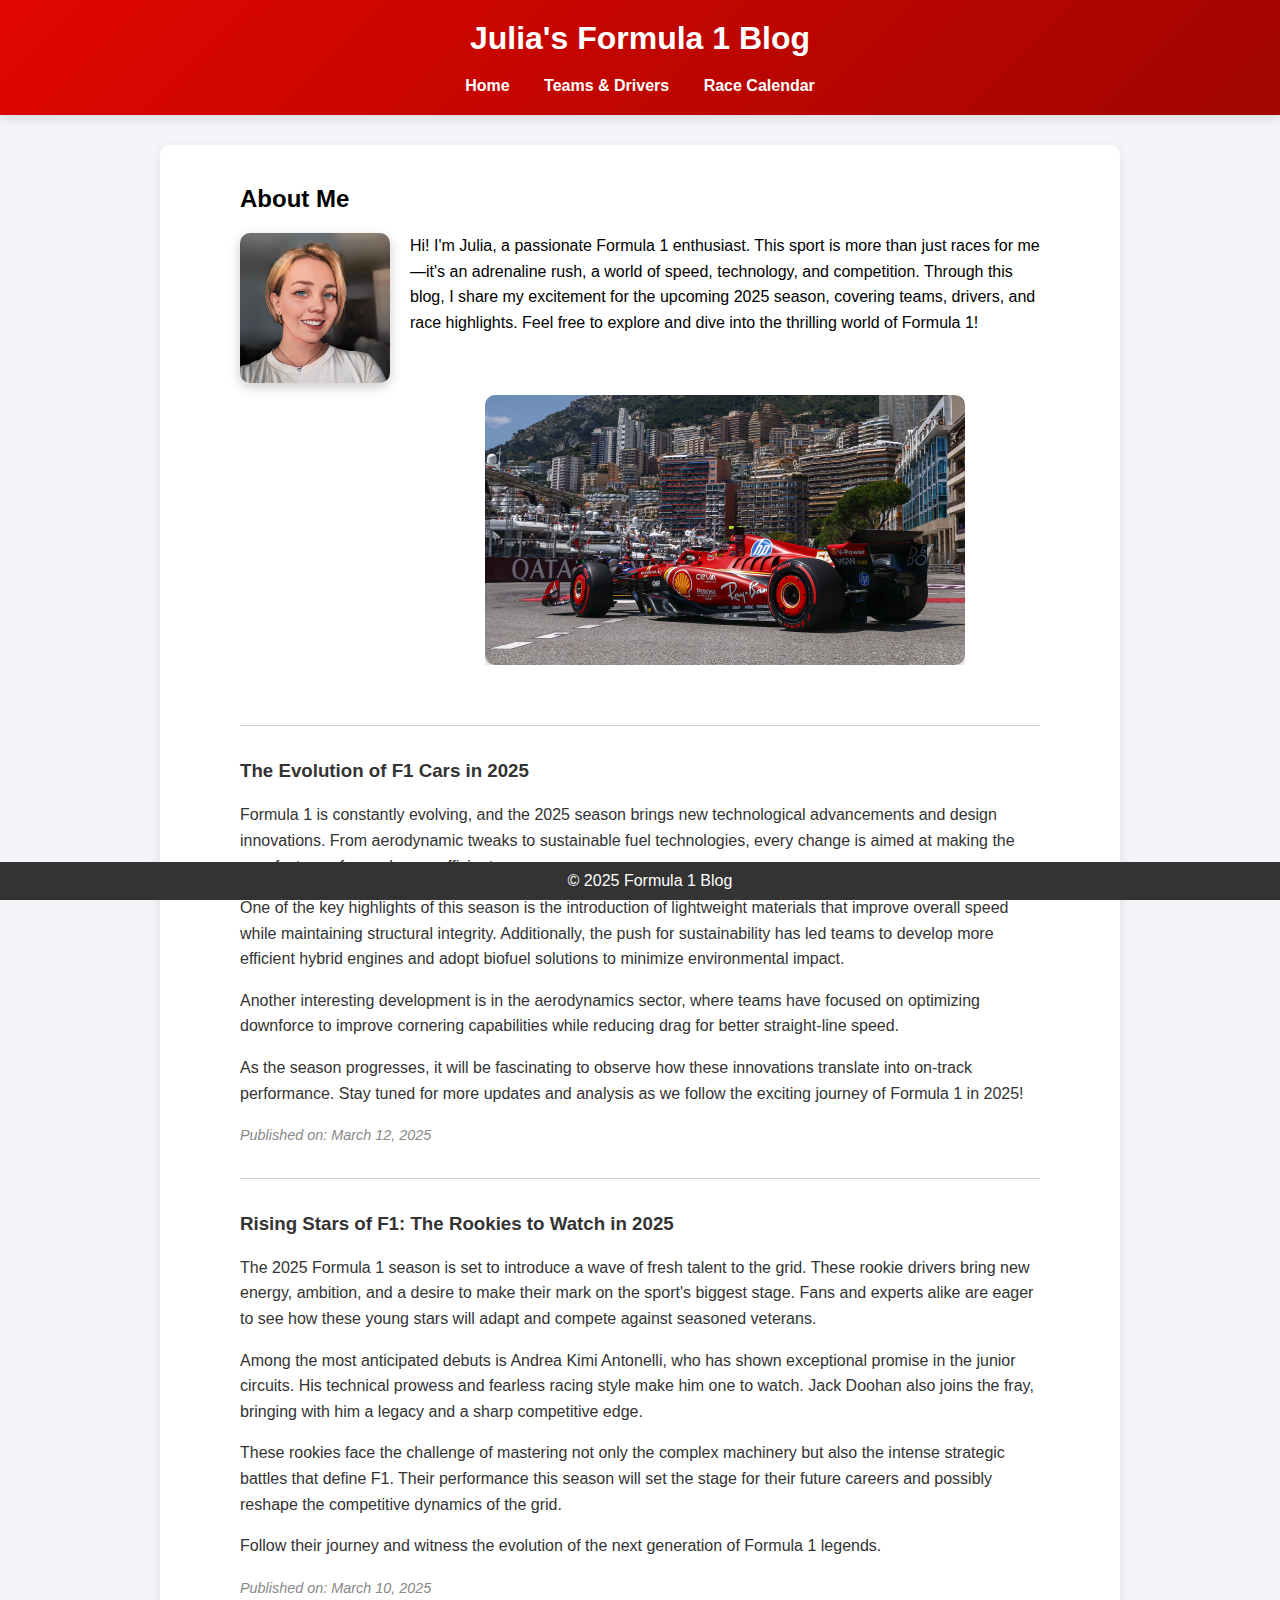
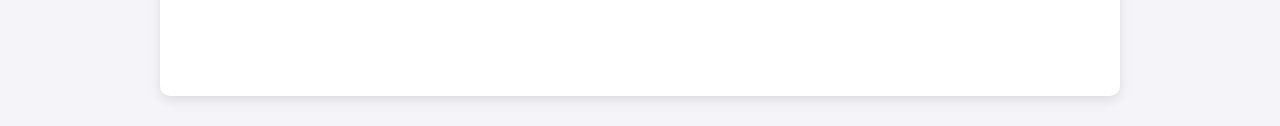
<file: index.html>
<!DOCTYPE html>
<html lang="en">
  <head>
    <link rel="icon" href="img/favicon.ico" type="image/x-icon" />
    <meta charset="UTF-8" />
    <meta name="viewport" content="width=device-width, initial-scale=1.0" />
    <title>F1 2025: Upcoming Season</title>
    <link rel="stylesheet" href="css/style.css" />
    <style>
      body {
        margin: 0;
        padding: 0;
      }
      main {
        max-width: 800px;
        margin: 30px auto;
        padding: 80px;
        padding-top: 40px;
      }
      .profile {
        float: left;
        margin: 0 20px 20px 0;
        width: 150px;
        height: 150px;
        object-fit: cover;
        border-radius: 10px;
        box-shadow: 0 4px 12px rgba(0, 0, 0, 0.2);
      }
      .carousel-container {
        position: relative;
        margin: 60px auto;
        display: flex;
        justify-content: center;
        align-items: center;
        width: 60%;
        overflow: hidden;
      }
      .carousel-img {
        width: 100%;
        height: auto;
        border-radius: 10px;
        box-shadow: 0 4px 8px rgba(0, 0, 0, 0.2);
        transition: opacity 0.5s ease-in-out;
      }
      .carousel-btn {
        position: absolute;
        top: 50%;
        transform: translateY(-50%);
        background-color: rgba(0, 0, 0, 0.5);
        color: white;
        border: none;
        padding: 10px;
        cursor: pointer;
        border-radius: 50%;
        opacity: 0;
        transition: opacity 0.3s ease;
      }
      .carousel-container:hover .carousel-btn {
        opacity: 1;
      }
      .divider {
        width: 100%;
        margin: 30px 0;
        height: 1px;
        background-color: #ccc;
      }
      .post-info {
        text-align: left;
        font-size: 1rem;
        color: #333;
        line-height: 1.6;
      }
      .post-info h3 {
        margin-bottom: 10px;
      }
      .post-info em {
        color: #888;
        font-size: 0.9rem;
      }
      .prev-btn {
        left: 10px;
      }
      .next-btn {
        right: 10px;
      }
    </style>
  </head>
  <body>
    <header>
      <h1>Julia's Formula 1 Blog</h1>
      <nav>
        <a href="index.html">Home</a>
        <a href="teams.html">Teams & Drivers</a>
        <a href="calendar.html">Race Calendar</a>
      </nav>
    </header>
    <main>
      <h2>About Me</h2>
      <img src="img/myphoto.jpg" alt="My Photo" class="profile" />
      <p>
        Hi! I'm Julia, a passionate Formula 1 enthusiast. This sport is more
        than just races for me—it's an adrenaline rush, a world of speed,
        technology, and competition. Through this blog, I share my excitement
        for the upcoming 2025 season, covering teams, drivers, and race
        highlights. Feel free to explore and dive into the thrilling world of
        Formula 1!
      </p>
      <div class="carousel-container">
        <img
          src="img/f1.jpg"
          alt="Formula 1"
          class="carousel-img"
          id="carousel"
        />
        <button class="carousel-btn prev-btn" onclick="changeImage(-1)">
          &#10094;
        </button>
        <button class="carousel-btn next-btn" onclick="changeImage(1)">
          &#10095;
        </button>
      </div>
      <div class="divider"></div>
      <div class="post-info">
        <h3>The Evolution of F1 Cars in 2025</h3>
        <p>
          Formula 1 is constantly evolving, and the 2025 season brings new
          technological advancements and design innovations. From aerodynamic
          tweaks to sustainable fuel technologies, every change is aimed at
          making the cars faster, safer, and more efficient.
        </p>
        <p>
          One of the key highlights of this season is the introduction of
          lightweight materials that improve overall speed while maintaining
          structural integrity. Additionally, the push for sustainability has
          led teams to develop more efficient hybrid engines and adopt biofuel
          solutions to minimize environmental impact.
        </p>
        <p>
          Another interesting development is in the aerodynamics sector, where
          teams have focused on optimizing downforce to improve cornering
          capabilities while reducing drag for better straight-line speed.
        </p>
        <p>
          As the season progresses, it will be fascinating to observe how these
          innovations translate into on-track performance. Stay tuned for more
          updates and analysis as we follow the exciting journey of Formula 1 in
          2025!
        </p>
        <p><em>Published on: March 12, 2025</em></p>
      </div>
      <div class="divider"></div>
      <div class="post-info">
        <h3>Rising Stars of F1: The Rookies to Watch in 2025</h3>
        <p>
          The 2025 Formula 1 season is set to introduce a wave of fresh talent
          to the grid. These rookie drivers bring new energy, ambition, and a
          desire to make their mark on the sport's biggest stage. Fans and
          experts alike are eager to see how these young stars will adapt and
          compete against seasoned veterans.
        </p>
        <p>
          Among the most anticipated debuts is Andrea Kimi Antonelli, who has
          shown exceptional promise in the junior circuits. His technical
          prowess and fearless racing style make him one to watch. Jack Doohan
          also joins the fray, bringing with him a legacy and a sharp
          competitive edge.
        </p>
        <p>
          These rookies face the challenge of mastering not only the complex
          machinery but also the intense strategic battles that define F1. Their
          performance this season will set the stage for their future careers
          and possibly reshape the competitive dynamics of the grid.
        </p>
        <p>
          Follow their journey and witness the evolution of the next generation
          of Formula 1 legends.
        </p>
        <p><em>Published on: March 10, 2025</em></p>
      </div>
    </main>
    <footer>&copy; 2025 Formula 1 Blog</footer>

    <script>
      const images = [
        "img/f1.jpg",
        "img/f1-2.jpg",
        "img/f1-3.jpg",
        "img/f1-4.jpg",
        "img/f1-5.jpg",
      ];
      let currentImage = 0;

      function changeImage(direction) {
        const carousel = document.getElementById("carousel");
        carousel.style.opacity = 0;
        setTimeout(() => {
          currentImage += direction;
          if (currentImage < 0) currentImage = images.length - 1;
          if (currentImage >= images.length) currentImage = 0;
          carousel.src = images[currentImage];
          carousel.style.opacity = 1;
        }, 300);
      }
    </script>
  </body>
</html>
</file>
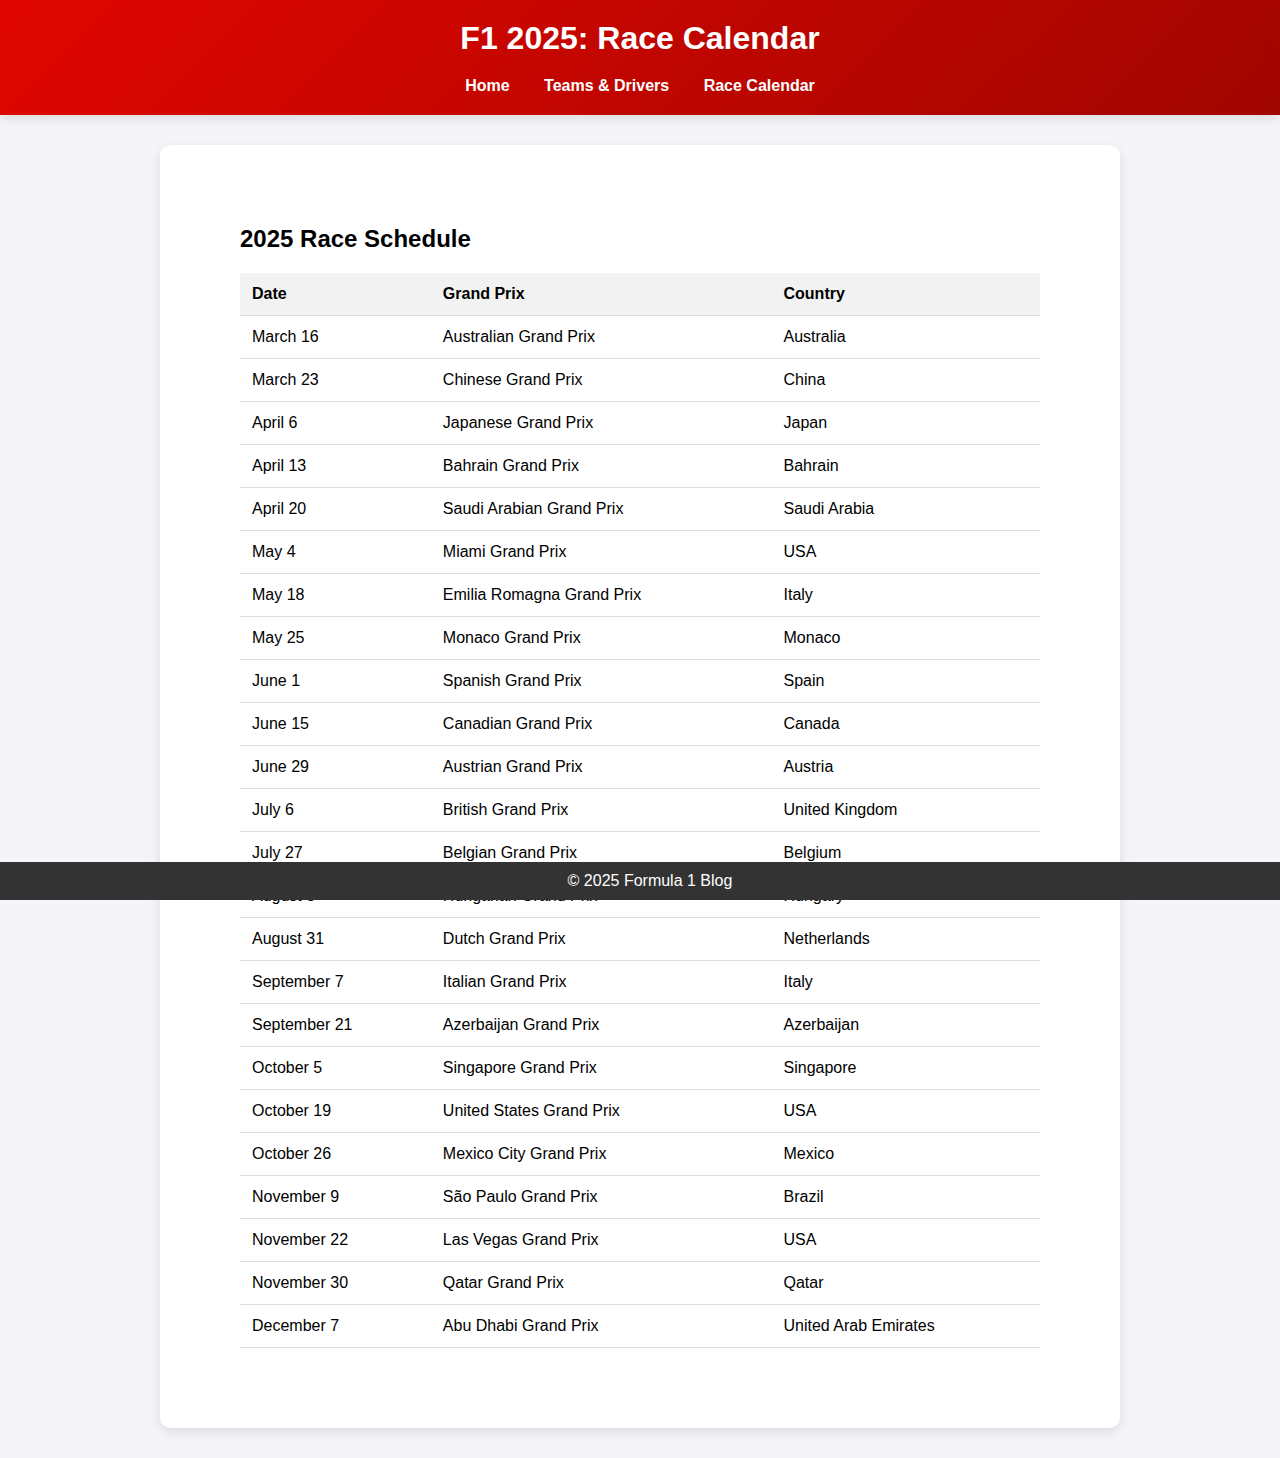
<file: calendar.html>
<!DOCTYPE html>
<html lang="en">
  <head>
    <meta charset="UTF-8" />
    <meta name="viewport" content="width=device-width, initial-scale=1.0" />
    <title>F1 2025: Race Calendar</title>
    <link rel="stylesheet" href="css/style.css" />
    <style>
      table {
        width: 800px;
        border-collapse: collapse;
        margin-top: 20px;
      }
      th,
      td {
        padding: 12px;
        text-align: left;
        border-bottom: 1px solid #ddd;
      }
      th {
        background-color: #f2f2f2;
      }
    </style>
  </head>
  <body>
    <header>
      <h1>F1 2025: Race Calendar</h1>
      <nav>
        <a href="index.html">Home</a>
        <a href="teams.html">Teams & Drivers</a>
        <a href="calendar.html">Race Calendar</a>
      </nav>
    </header>
    <main>
      <h2>2025 Race Schedule</h2>
      <table>
        <tr>
          <th>Date</th>
          <th>Grand Prix</th>
          <th>Country</th>
        </tr>
        <tr>
          <td>March 16</td>
          <td>Australian Grand Prix</td>
          <td>Australia</td>
        </tr>
        <tr>
          <td>March 23</td>
          <td>Chinese Grand Prix</td>
          <td>China</td>
        </tr>
        <tr>
          <td>April 6</td>
          <td>Japanese Grand Prix</td>
          <td>Japan</td>
        </tr>
        <tr>
          <td>April 13</td>
          <td>Bahrain Grand Prix</td>
          <td>Bahrain</td>
        </tr>
        <tr>
          <td>April 20</td>
          <td>Saudi Arabian Grand Prix</td>
          <td>Saudi Arabia</td>
        </tr>
        <tr>
          <td>May 4</td>
          <td>Miami Grand Prix</td>
          <td>USA</td>
        </tr>
        <tr>
          <td>May 18</td>
          <td>Emilia Romagna Grand Prix</td>
          <td>Italy</td>
        </tr>
        <tr>
          <td>May 25</td>
          <td>Monaco Grand Prix</td>
          <td>Monaco</td>
        </tr>
        <tr>
          <td>June 1</td>
          <td>Spanish Grand Prix</td>
          <td>Spain</td>
        </tr>
        <tr>
          <td>June 15</td>
          <td>Canadian Grand Prix</td>
          <td>Canada</td>
        </tr>
        <tr>
          <td>June 29</td>
          <td>Austrian Grand Prix</td>
          <td>Austria</td>
        </tr>
        <tr>
          <td>July 6</td>
          <td>British Grand Prix</td>
          <td>United Kingdom</td>
        </tr>
        <tr>
          <td>July 27</td>
          <td>Belgian Grand Prix</td>
          <td>Belgium</td>
        </tr>
        <tr>
          <td>August 3</td>
          <td>Hungarian Grand Prix</td>
          <td>Hungary</td>
        </tr>
        <tr>
          <td>August 31</td>
          <td>Dutch Grand Prix</td>
          <td>Netherlands</td>
        </tr>
        <tr>
          <td>September 7</td>
          <td>Italian Grand Prix</td>
          <td>Italy</td>
        </tr>
        <tr>
          <td>September 21</td>
          <td>Azerbaijan Grand Prix</td>
          <td>Azerbaijan</td>
        </tr>
        <tr>
          <td>October 5</td>
          <td>Singapore Grand Prix</td>
          <td>Singapore</td>
        </tr>
        <tr>
          <td>October 19</td>
          <td>United States Grand Prix</td>
          <td>USA</td>
        </tr>
        <tr>
          <td>October 26</td>
          <td>Mexico City Grand Prix</td>
          <td>Mexico</td>
        </tr>
        <tr>
          <td>November 9</td>
          <td>São Paulo Grand Prix</td>
          <td>Brazil</td>
        </tr>
        <tr>
          <td>November 22</td>
          <td>Las Vegas Grand Prix</td>
          <td>USA</td>
        </tr>
        <tr>
          <td>November 30</td>
          <td>Qatar Grand Prix</td>
          <td>Qatar</td>
        </tr>
        <tr>
          <td>December 7</td>
          <td>Abu Dhabi Grand Prix</td>
          <td>United Arab Emirates</td>
        </tr>
      </table>
    </main>
    <footer>&copy; 2025 Formula 1 Blog</footer>
  </body>
</html>
</file>
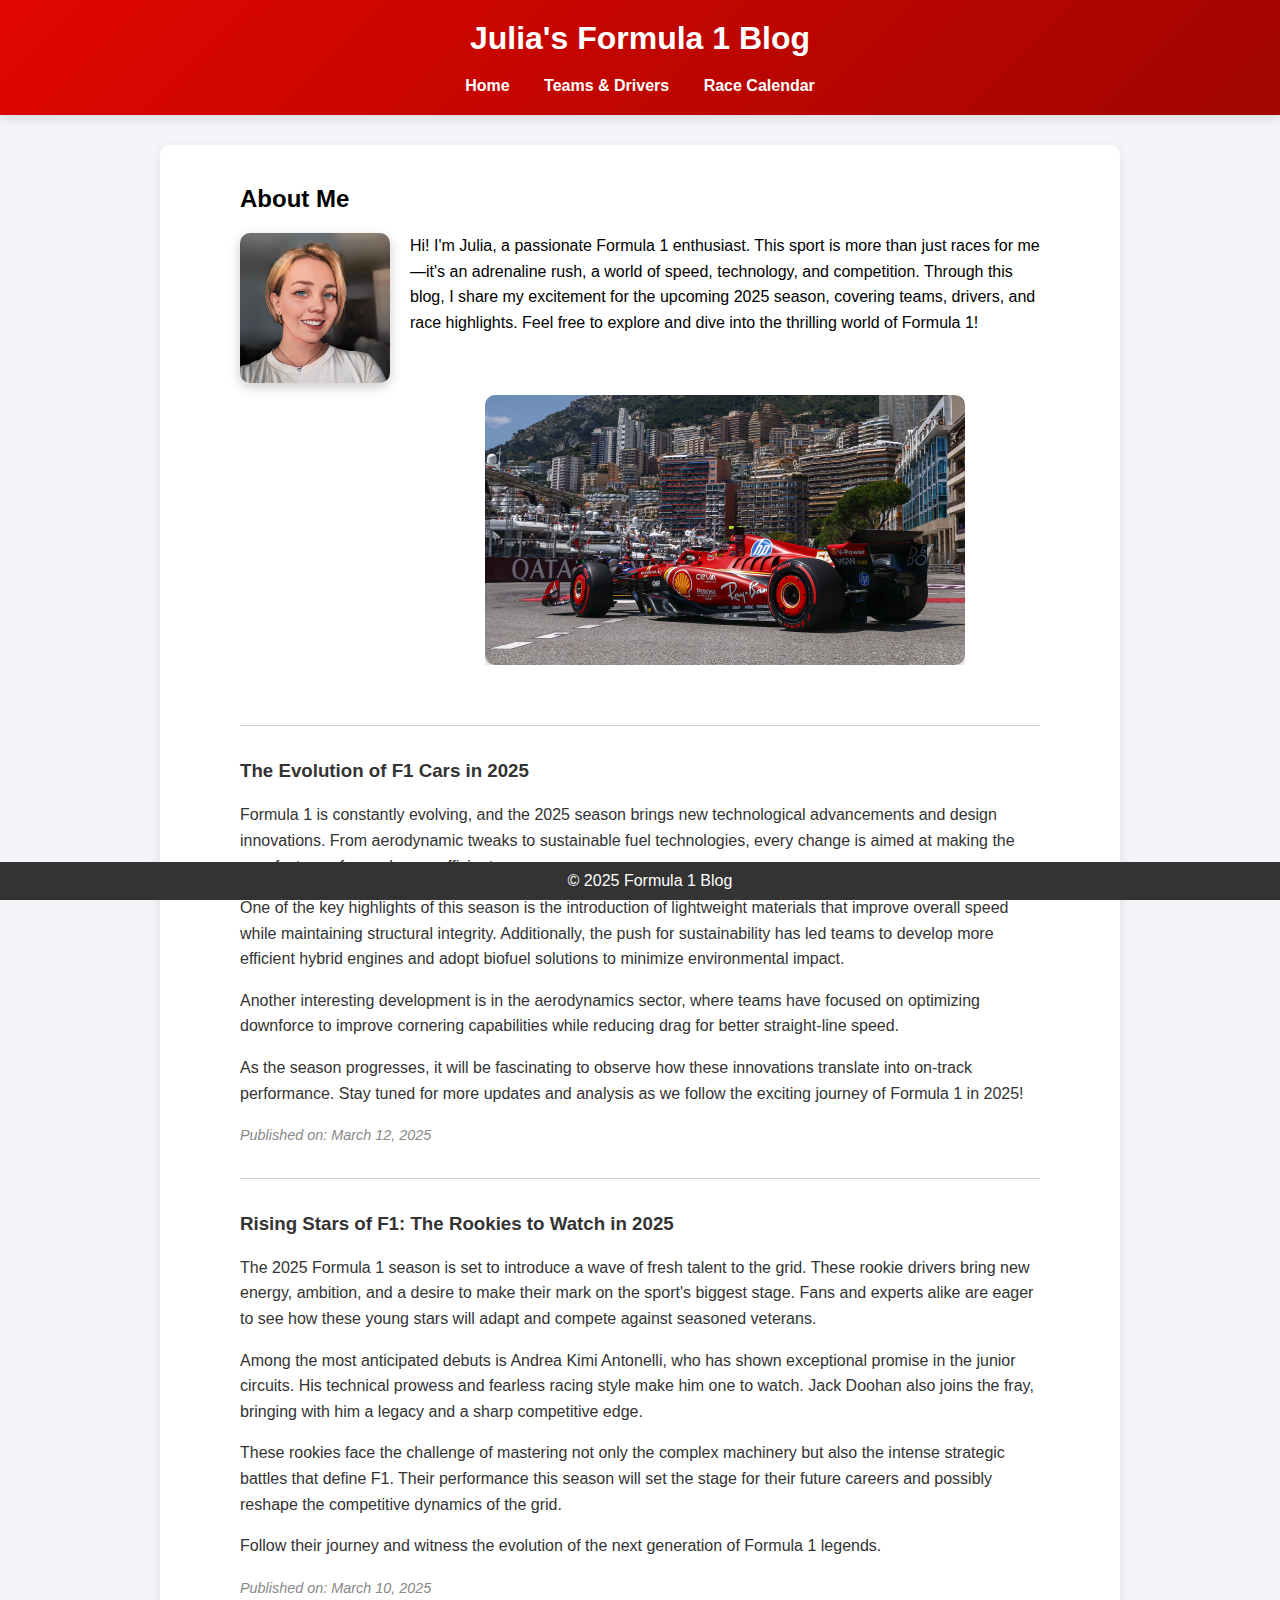
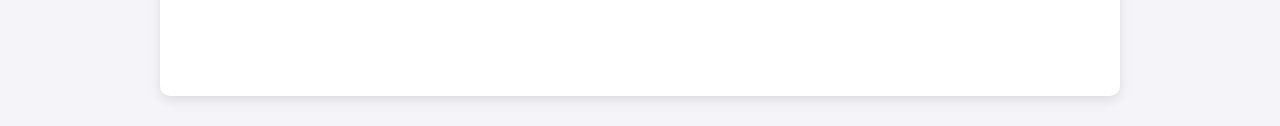
<file: main.html>
<!DOCTYPE html>
<html lang="en">
<head>
	<link rel="icon" href="img/favicon.ico" type="image/x-icon">
    <meta charset="UTF-8">
    <meta name="viewport" content="width=device-width, initial-scale=1.0">
    <title>F1 2025: Upcoming Season</title>
    <link rel="stylesheet" href="css/style.css">
    <style>
        body {
            margin: 0;
            padding: 0;
        }
        main {
            max-width: 800px;
            margin: 30px auto;
            padding: 80px;
			padding-top: 40px;
        }
        .profile {
            float: left;
            margin: 0 20px 20px 0;
            width: 150px;
            height: 150px;
            object-fit: cover;
            border-radius: 10px;
            box-shadow: 0 4px 12px rgba(0, 0, 0, 0.2);
        }
        .carousel-container {
            position: relative;
            margin: 60px auto;
            display: flex;
            justify-content: center;
            align-items: center;
            width: 60%;
            overflow: hidden;
        }
        .carousel-img {
            width: 100%;
            height: auto;
            border-radius: 10px;
            box-shadow: 0 4px 8px rgba(0,0,0,0.2);
            transition: opacity 0.5s ease-in-out;
        }
        .carousel-btn {
            position: absolute;
            top: 50%;
            transform: translateY(-50%);
            background-color: rgba(0,0,0,0.5);
            color: white;
            border: none;
            padding: 10px;
            cursor: pointer;
            border-radius: 50%;
            opacity: 0;
            transition: opacity 0.3s ease;
        }
        .carousel-container:hover .carousel-btn {
            opacity: 1;
        }
        .divider {
            width: 100%;
            margin: 30px 0;
            height: 1px;
            background-color: #ccc;
        }
        .post-info {
            text-align: left;
            font-size: 1rem;
            color: #333;
            line-height: 1.6;
        }
        .post-info h3 {
            margin-bottom: 10px;
        }
        .post-info em {
            color: #888;
            font-size: 0.9rem;
        }
        .prev-btn { left: 10px; }
        .next-btn { right: 10px; }
    </style>
</head>
<body>
    <header>
        <h1>Julia's Formula 1 Blog</h1>
        <nav>
            <a href="main.html">Home</a>
            <a href="teams.html">Teams & Drivers</a>
            <a href="calendar.html">Race Calendar</a>
        </nav>
    </header>
    <main>
        <h2>About Me</h2>
        <img src="img/myphoto.jpg" alt="My Photo" class="profile">
        <p>Hi! I'm Julia, a passionate Formula 1 enthusiast. This sport is more than just races for me—it's an adrenaline rush, a world of speed, technology, and competition. Through this blog, I share my excitement for the upcoming 2025 season, covering teams, drivers, and race highlights. Feel free to explore and dive into the thrilling world of Formula 1!</p>
        <div class="carousel-container">
            <img src="img/f1.jpg" alt="Formula 1" class="carousel-img" id="carousel">
            <button class="carousel-btn prev-btn" onclick="changeImage(-1)">&#10094;</button>
            <button class="carousel-btn next-btn" onclick="changeImage(1)">&#10095;</button>
        </div>
        <div class="divider"></div>
        <div class="post-info">
            <h3>The Evolution of F1 Cars in 2025</h3>
            <p>Formula 1 is constantly evolving, and the 2025 season brings new technological advancements and design innovations. From aerodynamic tweaks to sustainable fuel technologies, every change is aimed at making the cars faster, safer, and more efficient.</p>
            <p>One of the key highlights of this season is the introduction of lightweight materials that improve overall speed while maintaining structural integrity. Additionally, the push for sustainability has led teams to develop more efficient hybrid engines and adopt biofuel solutions to minimize environmental impact.</p>
            <p>Another interesting development is in the aerodynamics sector, where teams have focused on optimizing downforce to improve cornering capabilities while reducing drag for better straight-line speed.</p>
            <p>As the season progresses, it will be fascinating to observe how these innovations translate into on-track performance. Stay tuned for more updates and analysis as we follow the exciting journey of Formula 1 in 2025!</p>
            <p><em>Published on: March 12, 2025</em></p>
        </div>
        <div class="divider"></div>
        <div class="post-info">
            <h3>Rising Stars of F1: The Rookies to Watch in 2025</h3>
            <p>The 2025 Formula 1 season is set to introduce a wave of fresh talent to the grid. These rookie drivers bring new energy, ambition, and a desire to make their mark on the sport's biggest stage. Fans and experts alike are eager to see how these young stars will adapt and compete against seasoned veterans.</p>
            <p>Among the most anticipated debuts is Andrea Kimi Antonelli, who has shown exceptional promise in the junior circuits. His technical prowess and fearless racing style make him one to watch. Jack Doohan also joins the fray, bringing with him a legacy and a sharp competitive edge.</p>
            <p>These rookies face the challenge of mastering not only the complex machinery but also the intense strategic battles that define F1. Their performance this season will set the stage for their future careers and possibly reshape the competitive dynamics of the grid.</p>
            <p>Follow their journey and witness the evolution of the next generation of Formula 1 legends.</p>
            <p><em>Published on: March 10, 2025</em></p>
        </div>
    </main>
    <footer>
        &copy; 2025 Formula 1 Blog
    </footer>

    <script>
        const images = ['img/f1.jpg', 'img/f1-2.jpg', 'img/f1-3.jpg', 'img/f1-4.jpg', 'img/f1-5.jpg'];
        let currentImage = 0;

        function changeImage(direction) {
            const carousel = document.getElementById('carousel');
            carousel.style.opacity = 0;
            setTimeout(() => {
                currentImage += direction;
                if (currentImage < 0) currentImage = images.length - 1;
                if (currentImage >= images.length) currentImage = 0;
                carousel.src = images[currentImage];
                carousel.style.opacity = 1;
            }, 300);
        }
    </script>
</body>
</html>
</file>
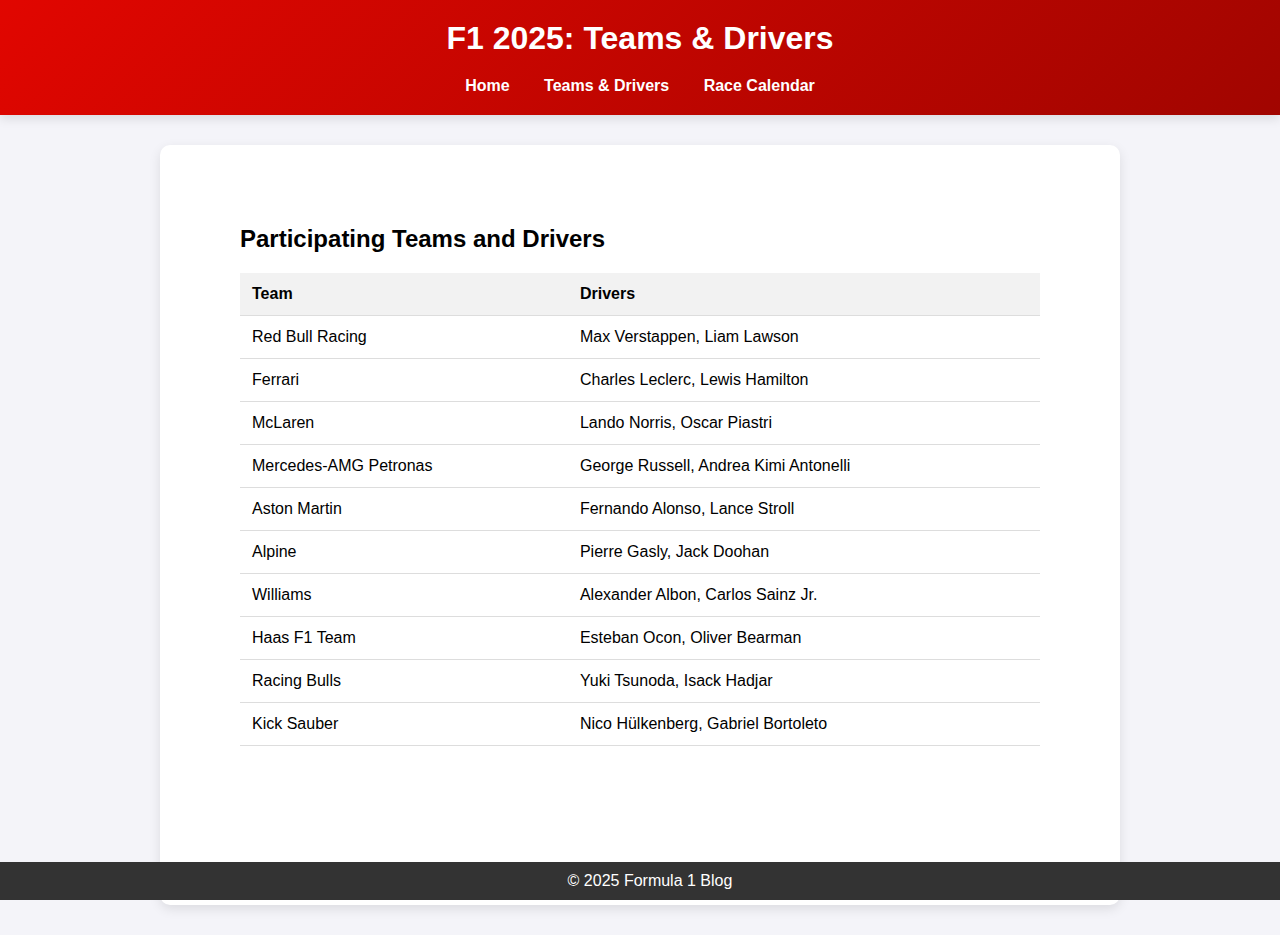
<file: teams.html>
<!DOCTYPE html>
<html lang="en">
  <head>
    <meta charset="UTF-8" />
    <meta name="viewport" content="width=device-width, initial-scale=1.0" />
    <title>F1 2025: Teams & Drivers</title>
    <link rel="stylesheet" href="css/style.css" />
    <style>
      table {
        width: 800px;
        border-collapse: collapse;
        margin-top: 20px;
      }
      th,
      td {
        padding: 12px;
        text-align: left;
        border-bottom: 1px solid #ddd;
      }
      th {
        background-color: #f2f2f2;
      }
    </style>
  </head>
  <body>
    <header>
      <h1>F1 2025: Teams & Drivers</h1>
      <nav>
        <a href="index.html">Home</a>
        <a href="teams.html">Teams & Drivers</a>
        <a href="calendar.html">Race Calendar</a>
      </nav>
    </header>
    <main>
      <h2>Participating Teams and Drivers</h2>
      <table>
        <tr>
          <th>Team</th>
          <th>Drivers</th>
        </tr>
        <tr>
          <td>Red Bull Racing</td>
          <td>Max Verstappen, Liam Lawson</td>
        </tr>
        <tr>
          <td>Ferrari</td>
          <td>Charles Leclerc, Lewis Hamilton</td>
        </tr>
        <tr>
          <td>McLaren</td>
          <td>Lando Norris, Oscar Piastri</td>
        </tr>
        <tr>
          <td>Mercedes-AMG Petronas</td>
          <td>George Russell, Andrea Kimi Antonelli</td>
        </tr>
        <tr>
          <td>Aston Martin</td>
          <td>Fernando Alonso, Lance Stroll</td>
        </tr>
        <tr>
          <td>Alpine</td>
          <td>Pierre Gasly, Jack Doohan</td>
        </tr>
        <tr>
          <td>Williams</td>
          <td>Alexander Albon, Carlos Sainz Jr.</td>
        </tr>
        <tr>
          <td>Haas F1 Team</td>
          <td>Esteban Ocon, Oliver Bearman</td>
        </tr>
        <tr>
          <td>Racing Bulls</td>
          <td>Yuki Tsunoda, Isack Hadjar</td>
        </tr>
        <tr>
          <td>Kick Sauber</td>
          <td>Nico Hülkenberg, Gabriel Bortoleto</td>
        </tr>
      </table>
    </main>
    <footer>&copy; 2025 Formula 1 Blog</footer>
  </body>
</html>
</file>
<file: css/style.css>
body {
    font-family: 'Roboto', sans-serif;
    margin: 0;
    padding: 0;
    background-color: #f4f4f9;
}
header {
    background: linear-gradient(135deg, #e10600, #a10500);
    color: white;
    padding: 20px;
    text-align: center;
    box-shadow: 0 4px 10px rgba(0, 0, 0, 0.1);
}
nav a {
    margin: 0 15px;
    color: white;
    text-decoration: none;
    font-weight: bold;
    transition: color 0.3s;
}
nav a:hover {
    color: #ffcc00;
}
main {
    padding: 80px;
    max-width: 800px;
    min-height: 600px;
    margin: 30px auto;
    background-color: white;
    border-radius: 10px;
    box-shadow: 0 4px 12px rgba(0, 0, 0, 0.1);
    text-align: left;
}
footer {
    background-color: #333;
    color: white;
    text-align: center;
    padding: 10px;
    position: fixed;
    width: 100%;
    bottom: 0;
}
h1, h2 {
    margin: 0 0 20px;
}
p {
    line-height: 1.6;
}
ul {
    list-style: none;
    padding: 0;
}
li {
    margin-bottom: 15px;
}
</file>
